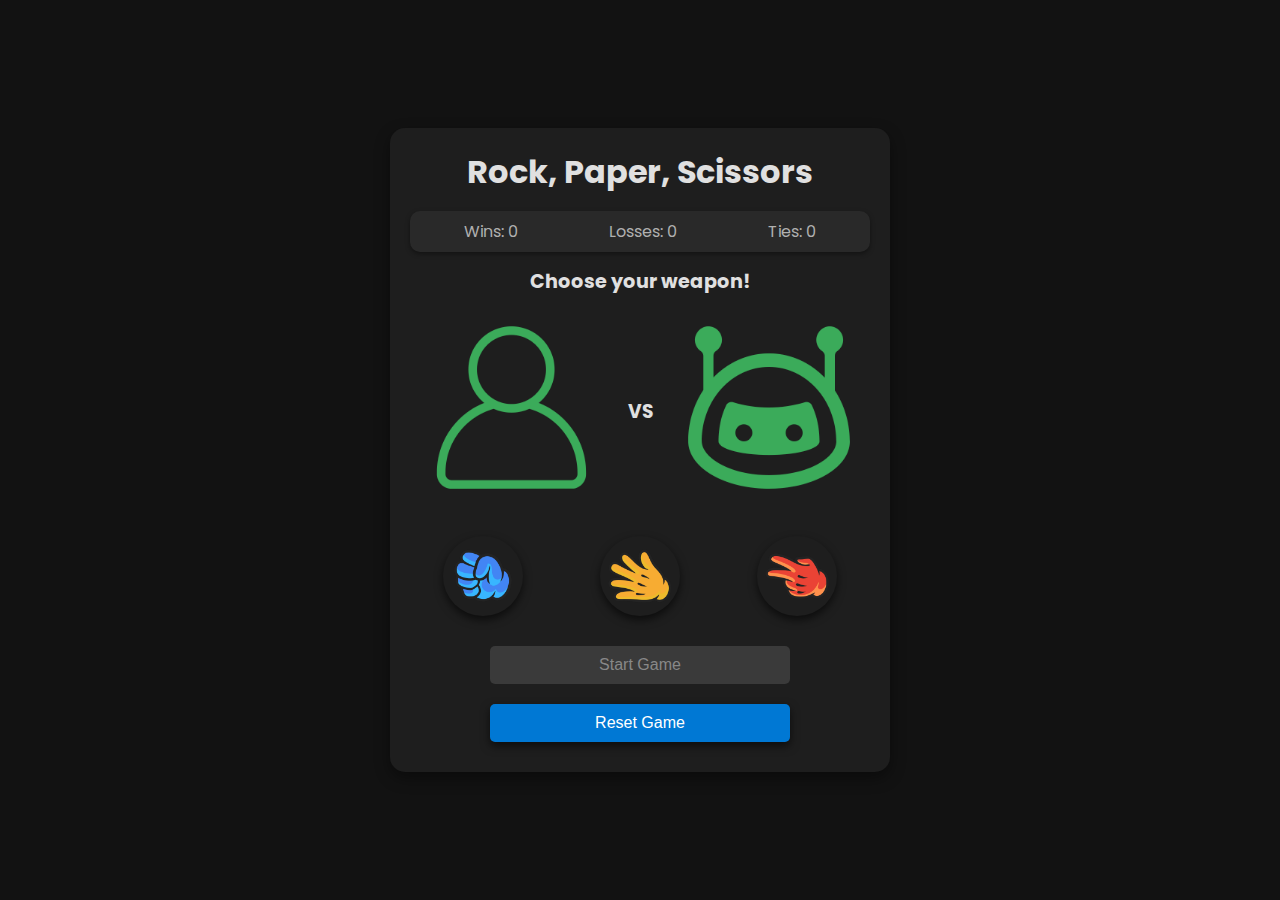
<file: Project/index.html>
<!DOCTYPE html>
<html lang="en">
<head>
    <meta charset="UTF-8">
    <meta name="viewport" content="width=device-width, initial-scale=1.0">
    <title>Rock Paper Scissors Game</title>
    <link rel="stylesheet" href="styles.css">
    <link href="https://fonts.googleapis.com/css2?family=Poppins:wght@300;500;700&display=swap" rel="stylesheet">
</head>
<body>
    <div class="game-container">
        <h1>Rock, Paper, Scissors</h1>
        
        <!-- Scoreboard -->
        <div class="scoreboard">
            <p>Wins: <span id="wins">0</span></p>
            <p>Losses: <span id="losses">0</span></p>
            <p>Ties: <span id="ties">0</span></p>
        </div>

        <!-- Display Choices with Circles -->
        <div class="game-result">
            <h2 id="result">Choose your weapon!</h2>
            <div class="weapon-used-container">
                <div class="userChoice" id="userChoice">
                    <img src="./assets/images/icon-user.png" alt="user" class="choice--img">
                </div>
                <h3>VS</h3>
                <div class="computerChoice" id="computerChoice">
                    <img src="./assets/images/icon-computer.png" alt="computer" class="choice--img">
                </div>
            </div>
        </div>

        <!-- User's Choice -->
        <div class="choices">
            <div class="choice" id="rock">
                <img src="./assets/images/icon-rock.png" alt="Rock" class="choice--img">
            </div>
            <div class="choice" id="paper">
                <img src="./assets/images/icon-paper.png" alt="Paper" class="choice--img">
            </div>
            <div class="choice" id="scissors">
                <img src="./assets/images/icon-scissors.png" alt="Scissors" class="choice--img">
            </div>
        </div>

        <!-- Start Button -->
        <button id="startButton" disabled>Start Game</button>
        <button id="resetButton">Reset Game</button>
    </div>

    <script src="app.js"></script>
</body>
</html>
</file>
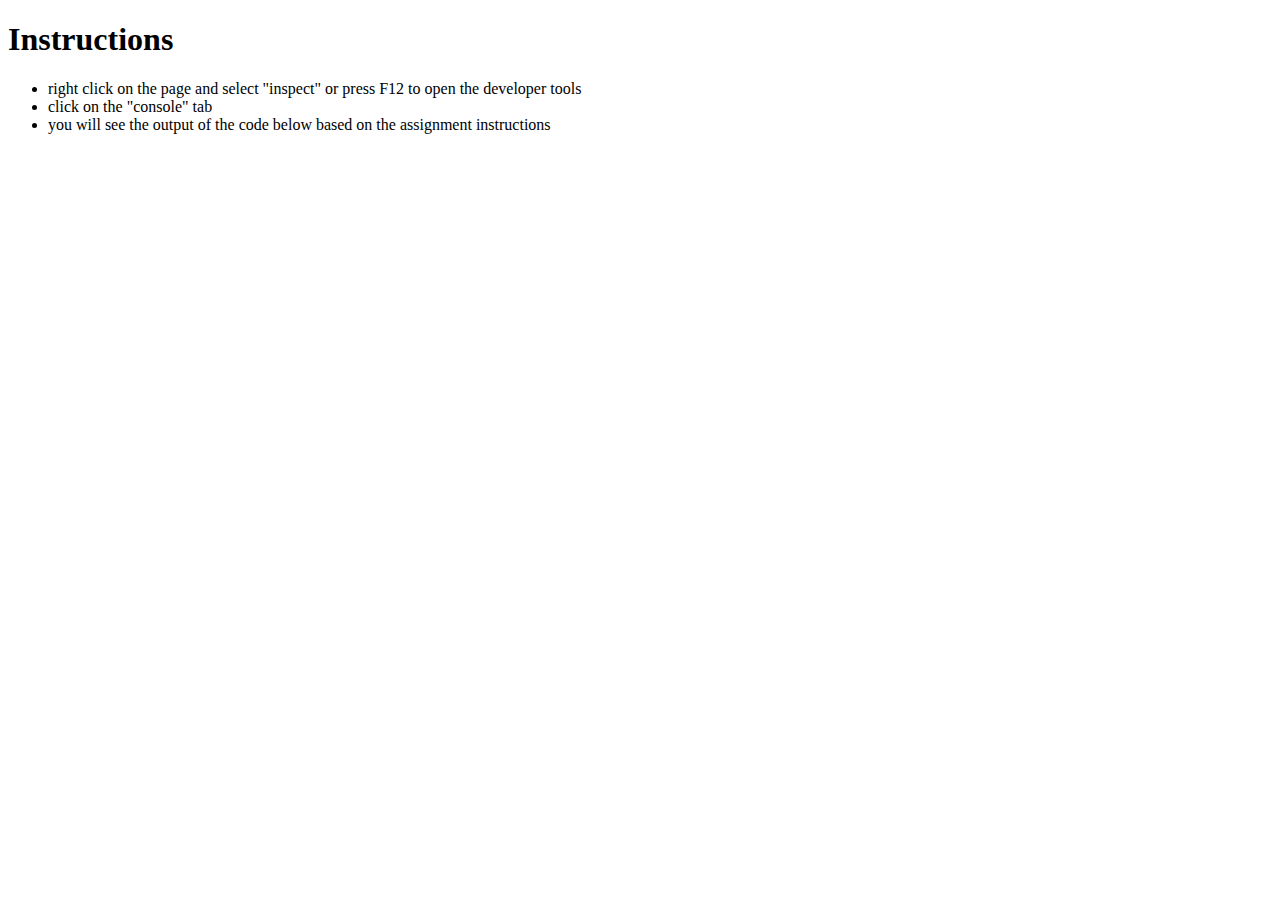
<file: Assignment-Exercises/JS-1_Variable_Types/index.html>
<!DOCTYPE html>
<html lang="en">
<head>
    <meta charset="UTF-8">
    <meta name="viewport" content="width=device-width, initial-scale=1.0">
    <title>JS-1</title>
</head>
<body>
    <h1>Instructions</h1>
    <ul>
        <li>
            right click on the page and select "inspect" or press F12 to open the developer tools
        </li>
        <li>
            click on the "console" tab
        </li>
        <li>
            you will see the output of the code below based on the assignment instructions
        </li>
    </ul>
    <script src="script.js"></script>
</body>
</html>
</file>
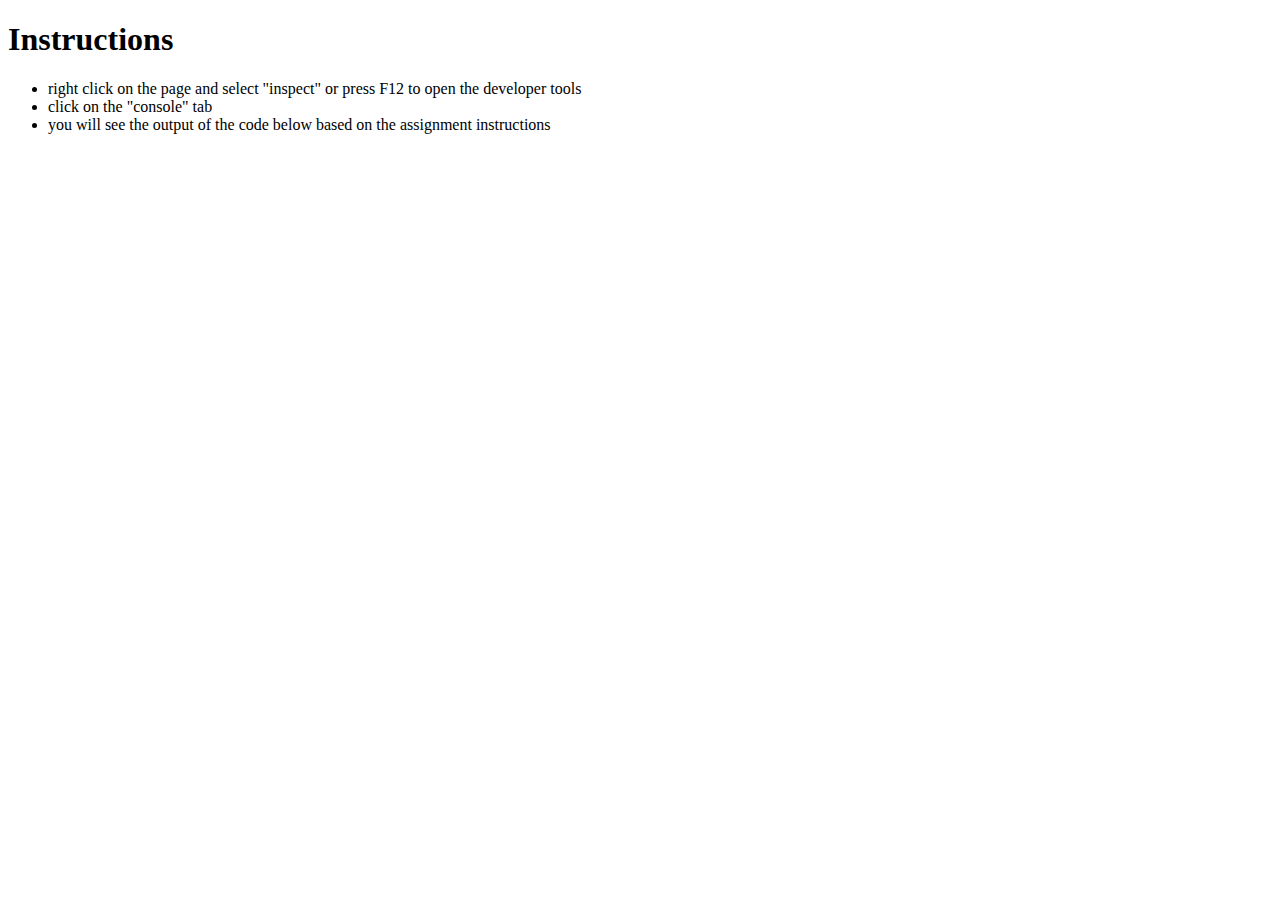
<file: Assignment-Exercises/JS-2_Functions_and_Scope/index.html>
<!DOCTYPE html>
<html lang="en">
<head>
    <meta charset="UTF-8">
    <meta name="viewport" content="width=device-width, initial-scale=1.0">
    <title>JS-2</title>
</head>
<body>
    <h1>Instructions</h1>
    <ul>
        <li>
            right click on the page and select "inspect" or press F12 to open the developer tools
        </li>
        <li>
            click on the "console" tab
        </li>
        <li>
            you will see the output of the code below based on the assignment instructions
        </li>
    </ul>
    <script src="script.js"></script>
</body>
</html>
</file>
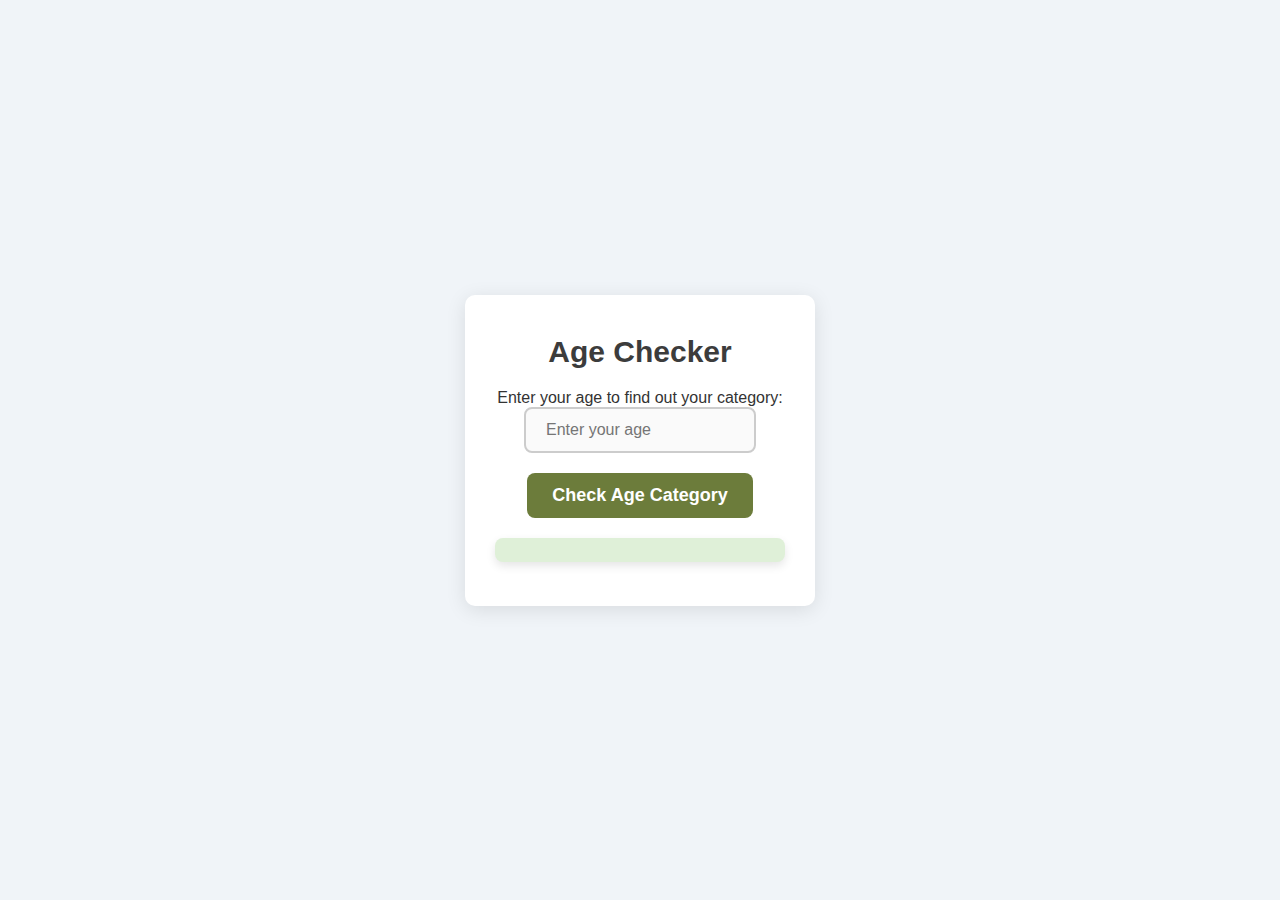
<file: Assignment-Exercises/JS-3_Conditional-Statements/index.html>
<!DOCTYPE html>
<html lang="en">
<head>
    <meta charset="UTF-8">
    <meta name="viewport" content="width=device-width, initial-scale=1.0">
    <title>JS-3</title>
    <link rel="stylesheet" href="styles.css">
</head>
<body>
    <div class="container">
        <h1>Age Checker</h1>
        <p>Enter your age to find out your category:</p>
        <input type="number" id="ageInput" placeholder="Enter your age" />
        <button onclick="checkAge()">Check Age Category</button>
        <p id="result"></p>
    </div>
    <script src="script.js"></script>
</body>
</html>
</file>
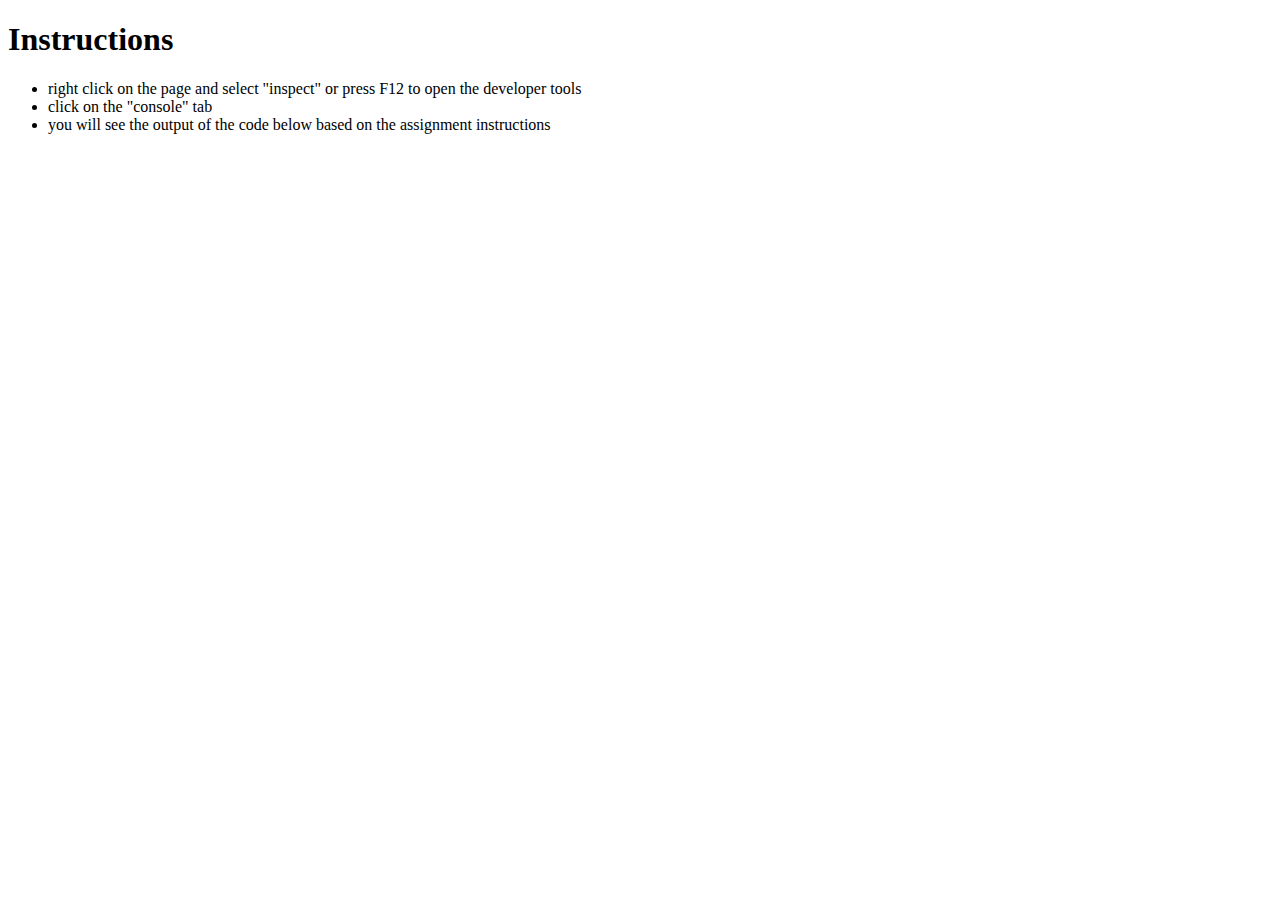
<file: Assignment-Exercises/JS-4_For-and-While-Loops/index.html>
<!DOCTYPE html>
<html lang="en">
<head>
    <meta charset="UTF-8">
    <meta name="viewport" content="width=device-width, initial-scale=1.0">
    <title>JS-4</title>
</head>
<body>
    <h1>Instructions</h1>
    <ul>
        <li>
            right click on the page and select "inspect" or press F12 to open the developer tools
        </li>
        <li>
            click on the "console" tab
        </li>
        <li>
            you will see the output of the code below based on the assignment instructions
        </li>
    </ul>
    <script src="script.js"></script>
</body>
</html>
</file>
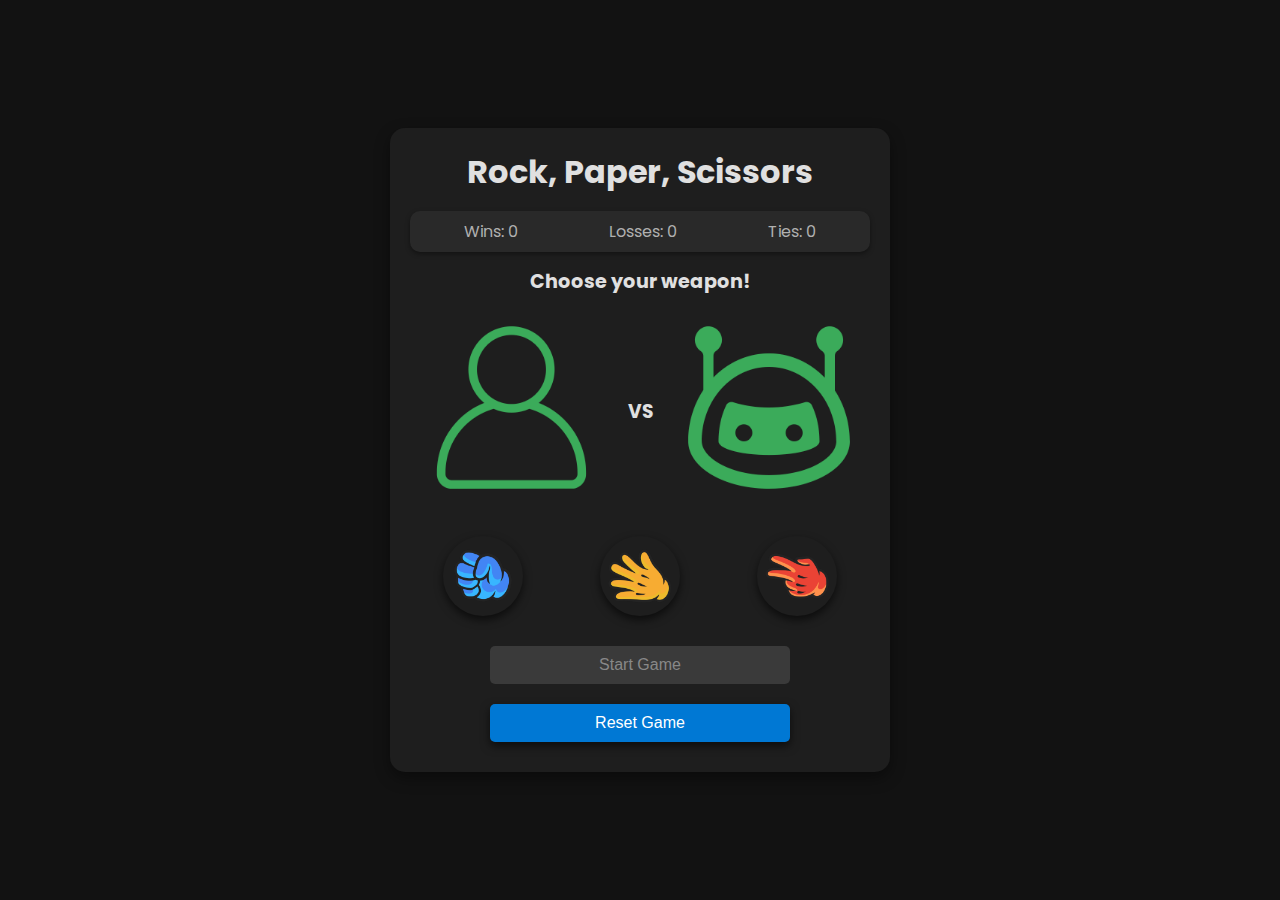
<file: DONE/JS Project/index.html>
<!DOCTYPE html>
<html lang="en">
  <head>
    <meta charset="UTF-8" />
    <meta name="viewport" content="width=device-width, initial-scale=1.0" />
    <title>Rock Paper Scissors Game</title>
    <link rel="stylesheet" href="styles.css" />
    <link
      href="https://fonts.googleapis.com/css2?family=Poppins:wght@300;500;700&display=swap"
      rel="stylesheet"
    />
  </head>
  <body>
    <div class="game-container">
      <h1>Rock, Paper, Scissors</h1>

      <div class="scoreboard">
        <p>Wins: <span id="wins">0</span></p>
        <p>Losses: <span id="losses">0</span></p>
        <p>Ties: <span id="ties">0</span></p>
      </div>

      <div class="game-result">
        <h2 id="result">Choose your weapon!</h2>
        <div class="weapon-used-container">
          <div class="userChoice" id="userChoice">
            <img src="assets/icon-user.png" alt="user" class="choice--img" />
          </div>
          <h3>VS</h3>
          <div class="computerChoice" id="computerChoice">
            <img
              src="assets/icon-computer.png"
              alt="computer"
              class="choice--img"
            />
          </div>
        </div>
      </div>

      <div class="choices">
        <div class="choice" id="rock">
          <img src="assets/icon-rock.png" alt="Rock" class="choice--img" />
        </div>
        <div class="choice" id="paper">
          <img src="assets/icon-paper.png" alt="Paper" class="choice--img" />
        </div>
        <div class="choice" id="scissors">
          <img
            src="assets/icon-scissors.png"
            alt="Scissors"
            class="choice--img"
          />
        </div>
      </div>

      <button id="startButton" disabled>Start Game</button>
      <button id="resetButton">Reset Game</button>
    </div>

    <script src="app.js"></script>
  </body>
</html>
</file>
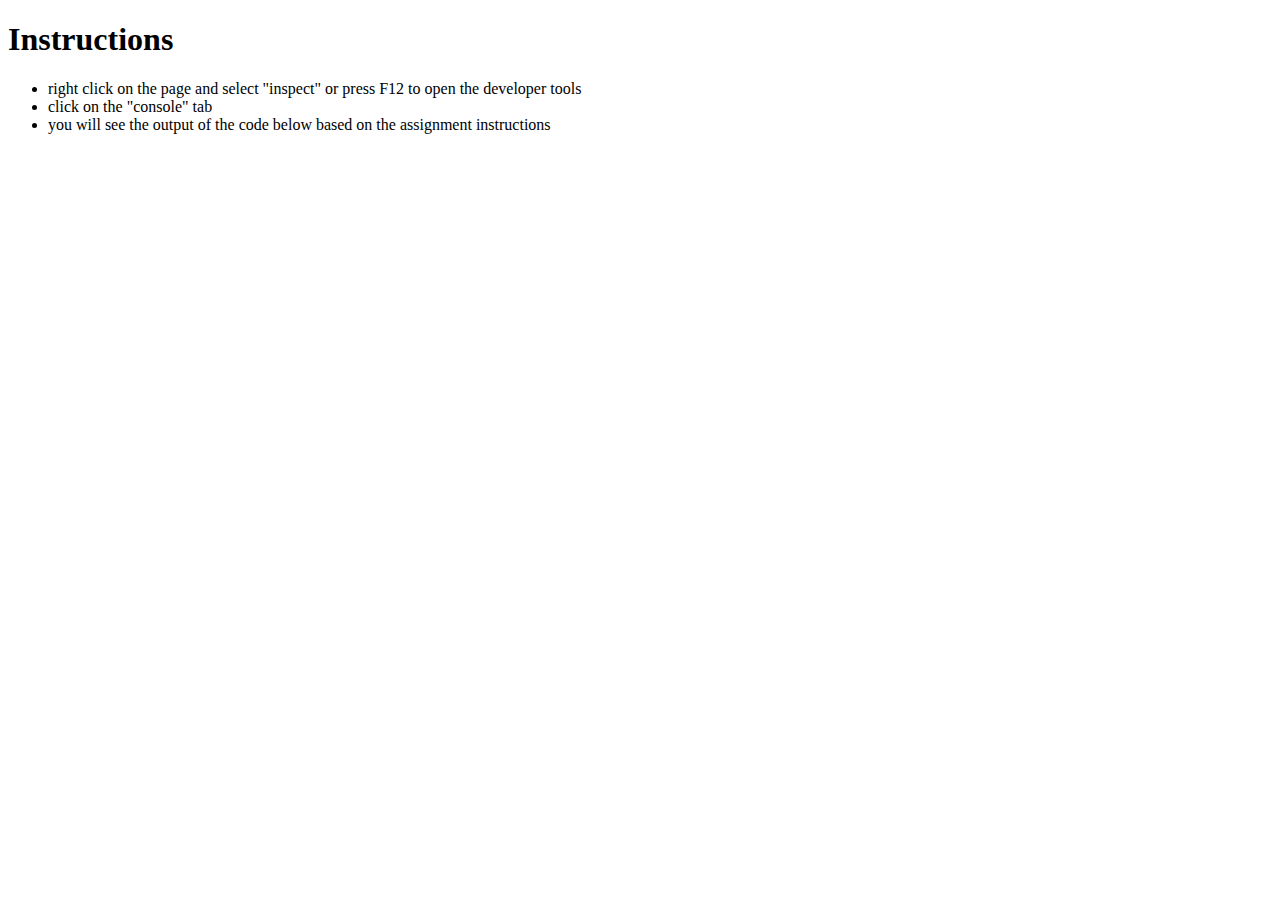
<file: DONE/JS-1/index.html>
<!DOCTYPE html>
<html lang="en">
  <head>
    <meta charset="UTF-8" />
    <meta name="viewport" content="width=device-width, initial-scale=1.0" />
    <title>JS-1</title>
  </head>
  <body>
    <h1>Instructions</h1>
    <ul>
      <li>
        right click on the page and select "inspect" or press F12 to open the
        developer tools
      </li>
      <li>click on the "console" tab</li>
      <li>
        you will see the output of the code below based on the assignment
        instructions
      </li>
    </ul>
    <script src="script.js"></script>
  </body>
</html>
</file>
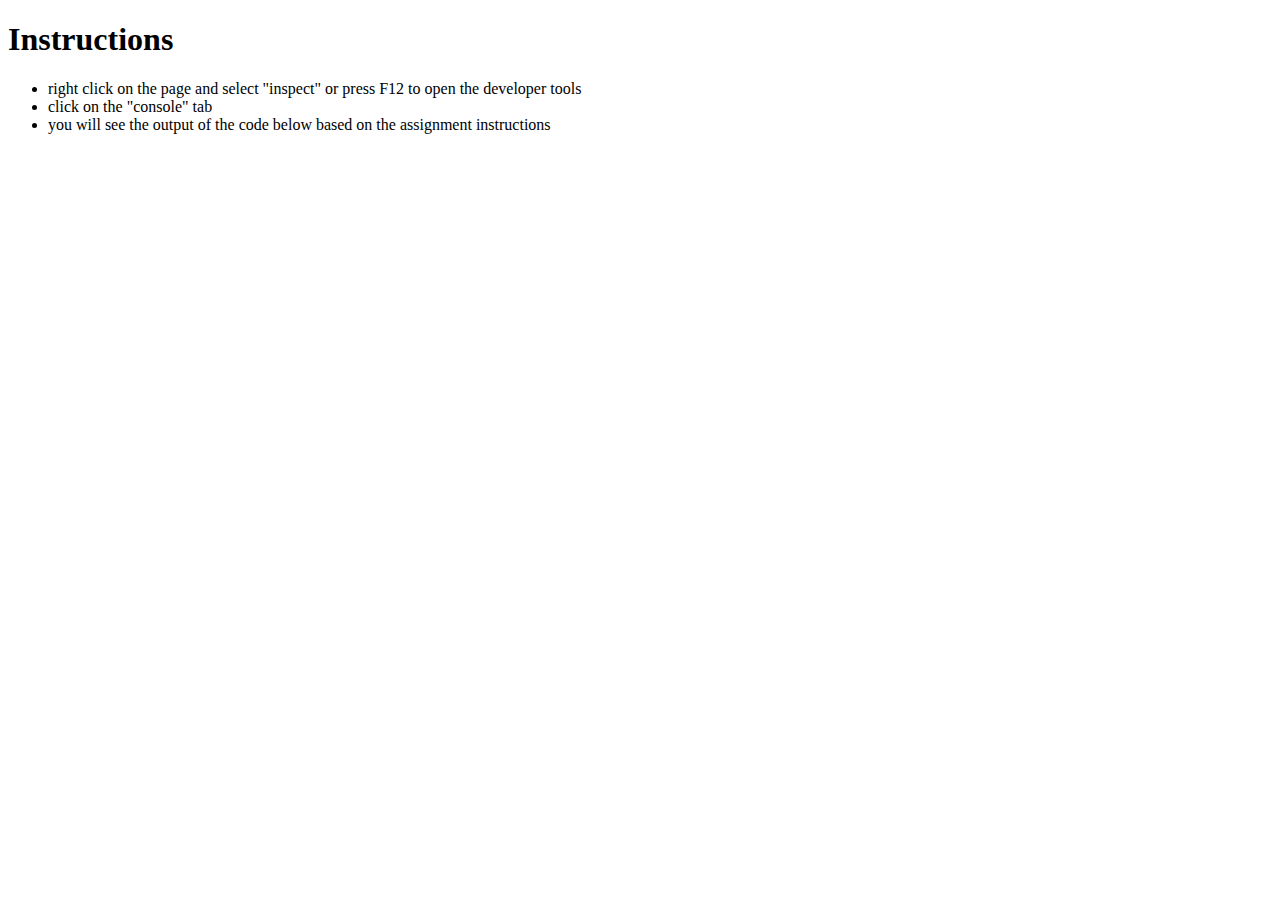
<file: DONE/JS-2/index.html>
<!DOCTYPE html>
<html lang="en">
  <head>
    <meta charset="UTF-8" />
    <meta name="viewport" content="width=device-width, initial-scale=1.0" />
    <title>JS-2</title>
  </head>
  <body>
    <h1>Instructions</h1>
    <ul>
      <li>
        right click on the page and select "inspect" or press F12 to open the
        developer tools
      </li>
      <li>click on the "console" tab</li>
      <li>
        you will see the output of the code below based on the assignment
        instructions
      </li>
    </ul>
    <script src="script.js"></script>
  </body>
</html>
</file>
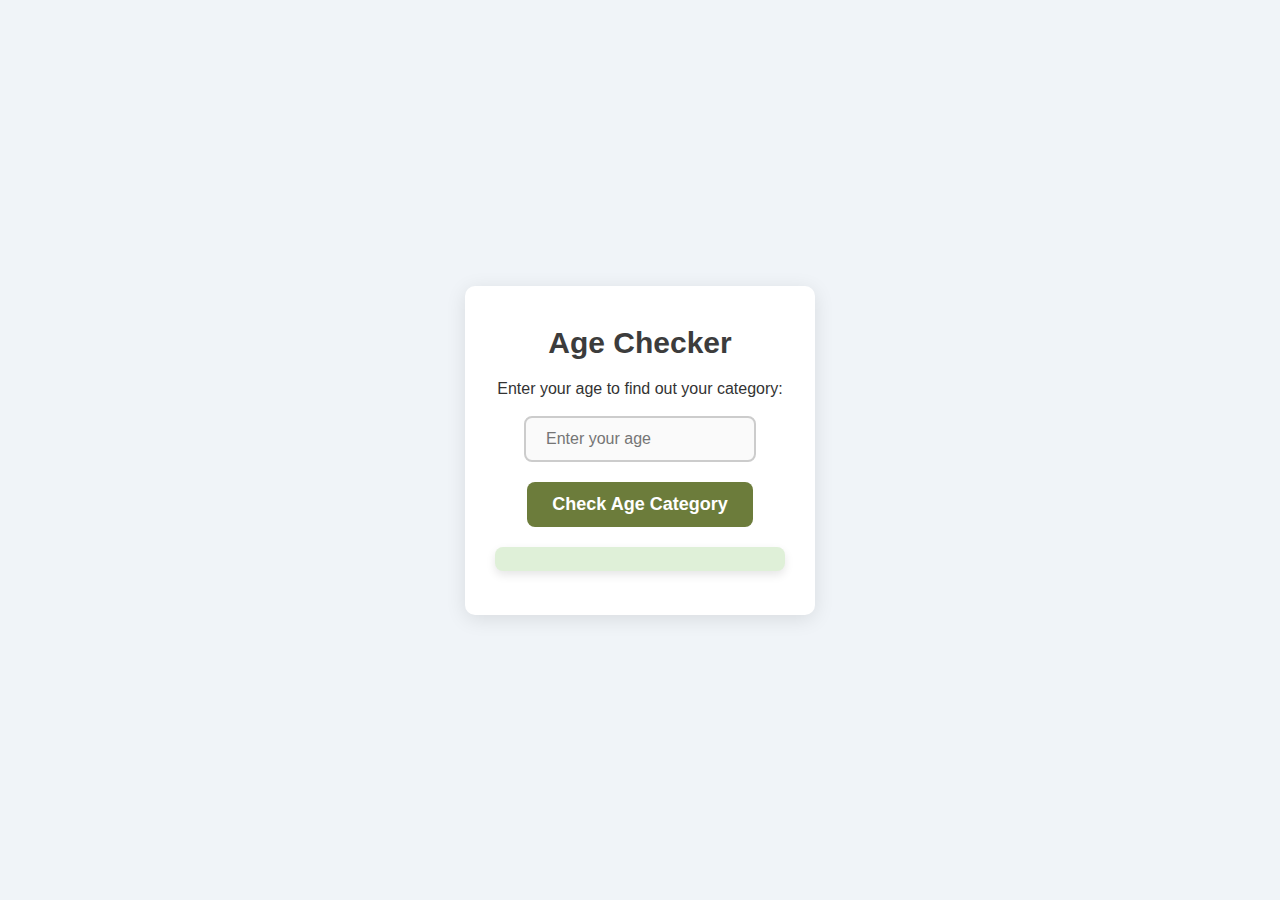
<file: DONE/JS-3/index.html>
<!DOCTYPE html>
<html lang="en">
  <head>
    <meta charset="UTF-8" />
    <meta name="viewport" content="width=device-width, initial-scale=1.0" />
    <title>JS-3</title>
    <link rel="stylesheet" href="styles.css" />
  </head>
  <body>
    <div class="container">
      <h1>Age Checker</h1>
      <p>Enter your age to find out your category:</p>
      <br />
      <input type="number" id="ageInput" placeholder="Enter your age" />
      <button onclick="checkAge()">Check Age Category</button>
      <p id="result"></p>
    </div>
    <script src="script.js"></script>
  </body>
</html>
</file>
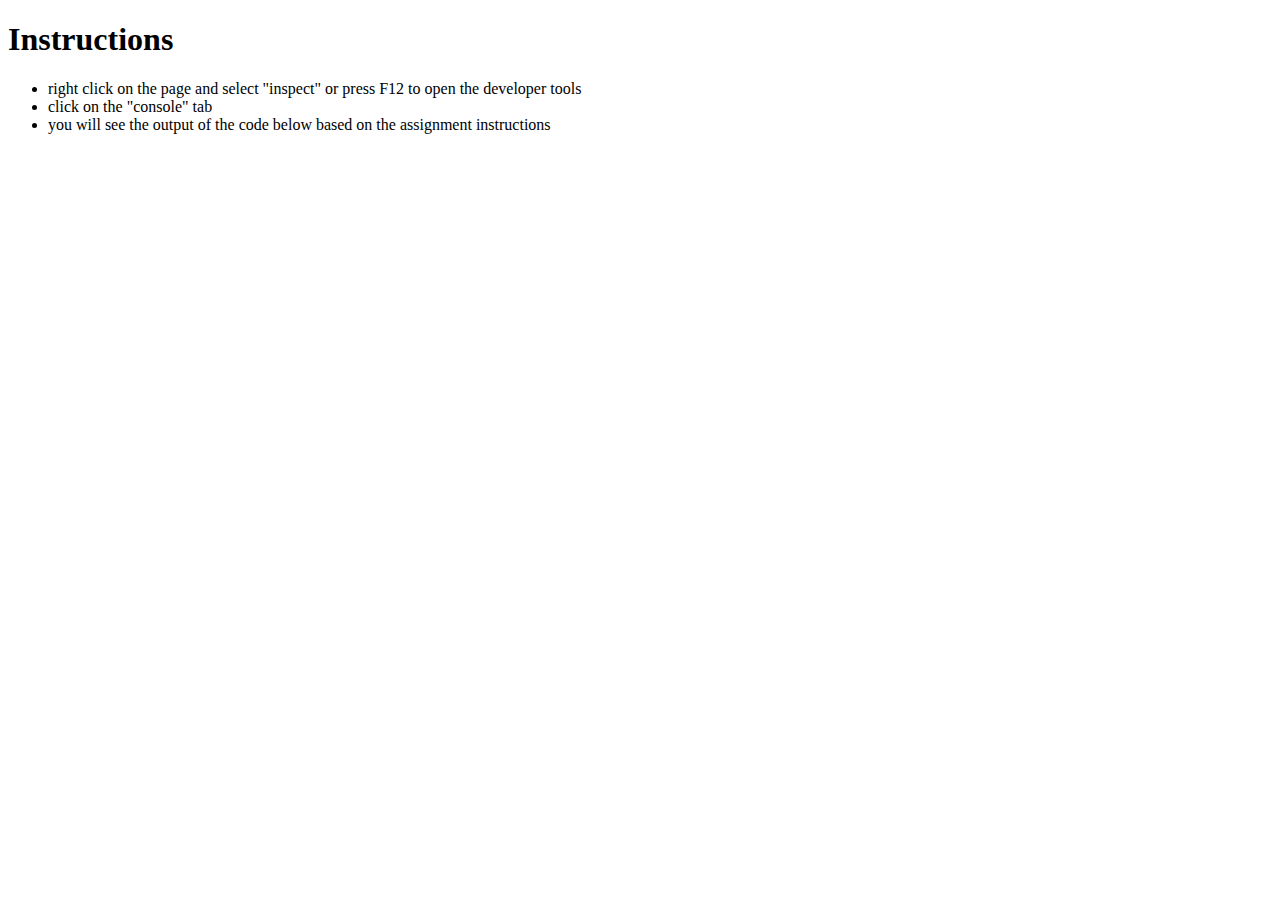
<file: DONE/JS-4/index.html>
<!DOCTYPE html>
<html lang="en">
  <head>
    <meta charset="UTF-8" />
    <meta name="viewport" content="width=device-width, initial-scale=1.0" />
    <title>JS-4</title>
  </head>
  <body>
    <h1>Instructions</h1>
    <ul>
      <li>
        right click on the page and select "inspect" or press F12 to open the
        developer tools
      </li>
      <li>click on the "console" tab</li>
      <li>
        you will see the output of the code below based on the assignment
        instructions
      </li>
    </ul>
    <script src="script.js"></script>
  </body>
</html>
</file>
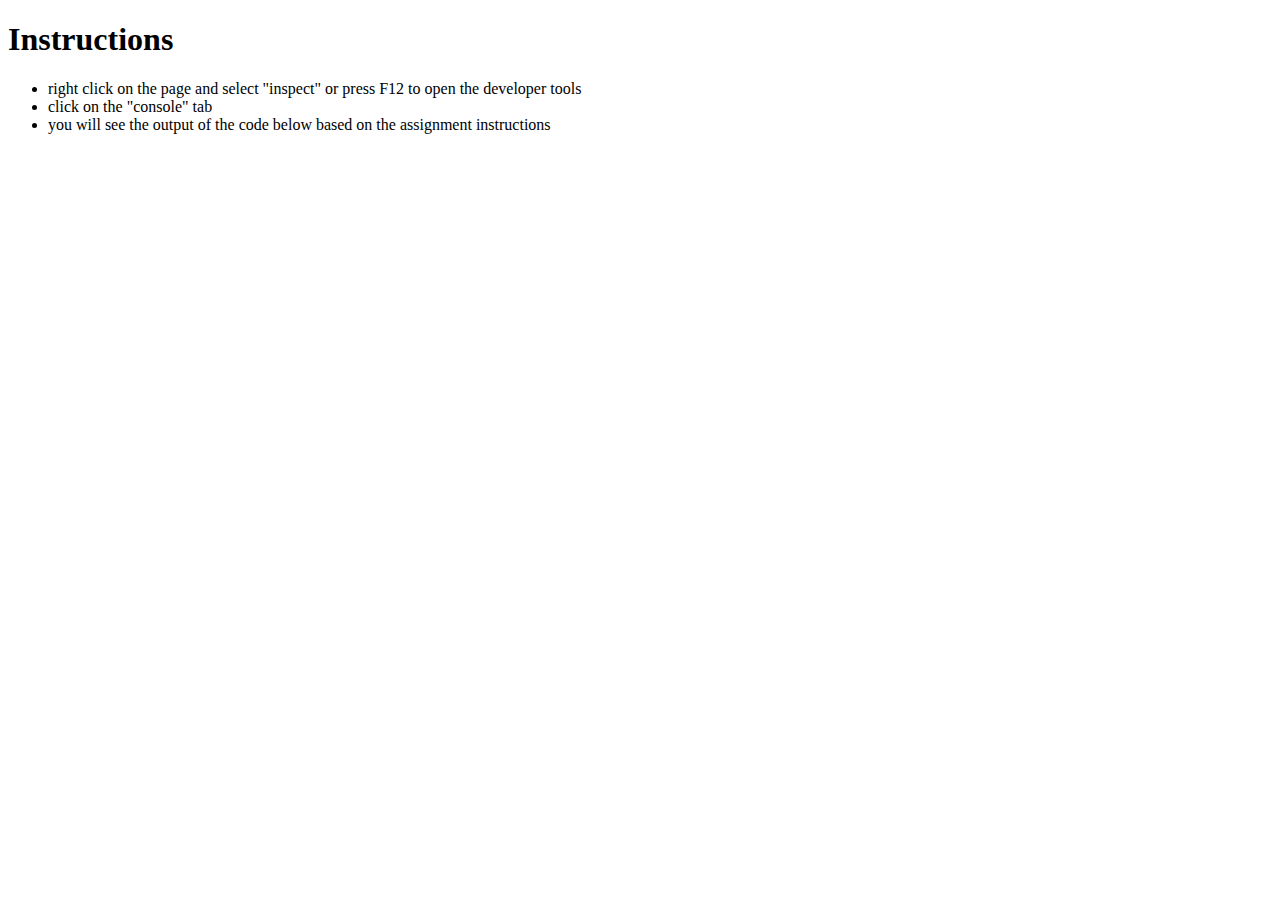
<file: DONE/JS-5/index.html>
<!DOCTYPE html>
<html lang="en">
  <head>
    <meta charset="UTF-8" />
    <meta name="viewport" content="width=device-width, initial-scale=1.0" />
    <title>JS-5</title>
  </head>
  <body>
    <h1>Instructions</h1>
    <ul>
      <li>
        right click on the page and select "inspect" or press F12 to open the
        developer tools
      </li>
      <li>click on the "console" tab</li>
      <li>
        you will see the output of the code below based on the assignment
        instructions
      </li>
    </ul>
    <script src="script.js"></script>
  </body>
</html>
</file>
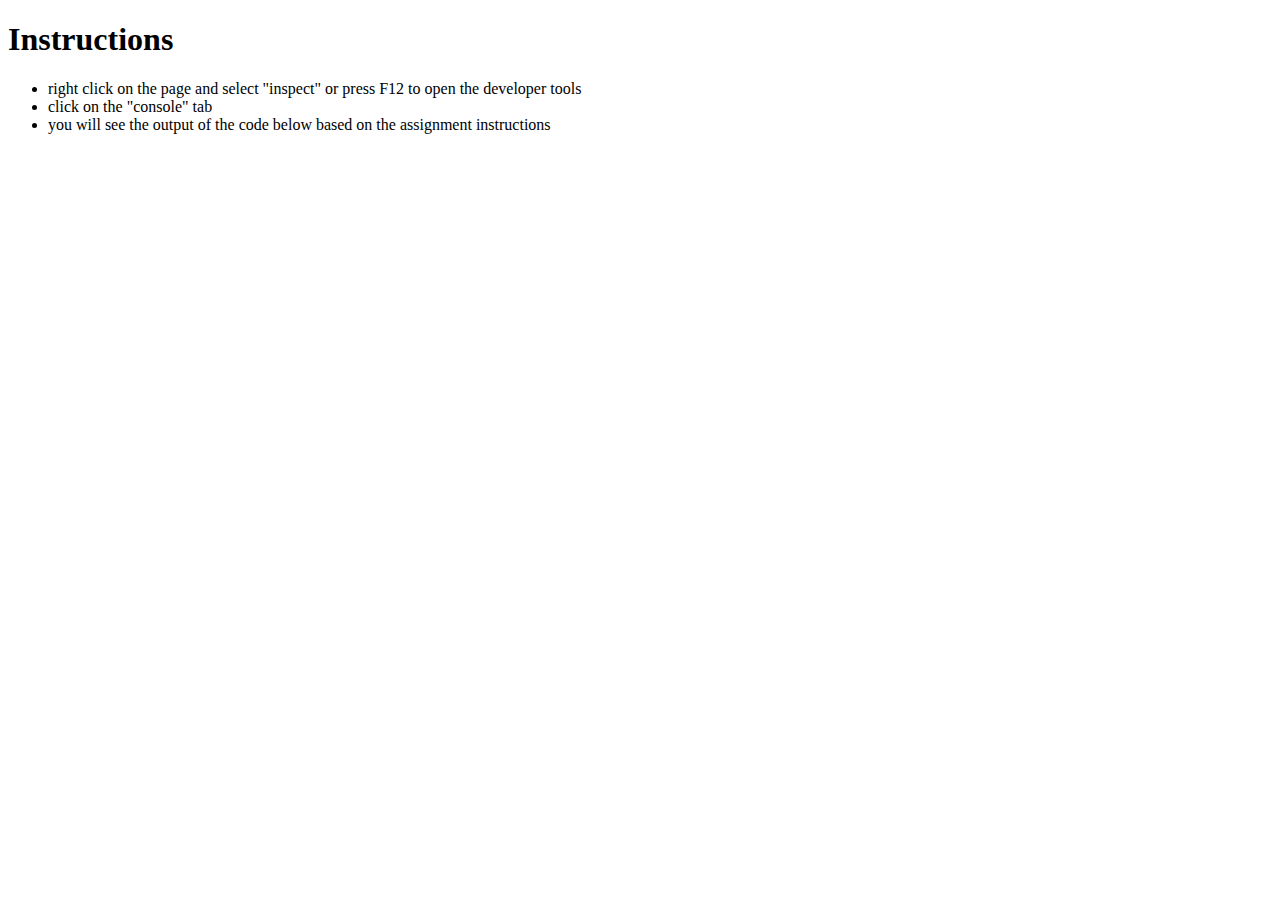
<file: DONE/JS-6/index.html>
<!DOCTYPE html>
<html lang="en">
  <head>
    <meta charset="UTF-8" />
    <meta name="viewport" content="width=device-width, initial-scale=1.0" />
    <title>JS-6</title>
  </head>
  <body>
    <h1>Instructions</h1>
    <ul>
      <li>
        right click on the page and select "inspect" or press F12 to open the
        developer tools
      </li>
      <li>click on the "console" tab</li>
      <li>
        you will see the output of the code below based on the assignment
        instructions
      </li>
    </ul>
    <script src="script.js"></script>
  </body>
</html>
</file>
<file: Assignment-Exercises/JS-3_Conditional-Statements/styles.css>
* {
    margin: 0;
    padding: 0;
    box-sizing: border-box;
    font-family: 'Arial', sans-serif;
}

/* body styling */
body {
    background-color: #f0f4f8; 
    display: flex;
    justify-content: center;
    align-items: center;
    height: 100vh;
    color: #333;
}

/* container styling */
.container {
    text-align: center;
    background-color: #ffffff; 
    padding: 40px 30px;
    border-radius: 10px;
    width: 350px;
    box-shadow: 0 4px 20px rgba(0, 0, 0, 0.1); 
}

/* heading styling */
h1 {
    font-size: 30px;
    margin-bottom: 20px;
    color: #3c3c3c;
    font-weight: 600;
}

/* input field styling */
input[type="number"] {
    width: 80%;
    padding: 12px 20px;
    margin-bottom: 20px;
    border: 2px solid #ccc;
    border-radius: 8px;
    font-size: 16px;
    background-color: #fafafa;
    color: #333;
    transition: all 0.3s ease;
}

input[type="number"]:focus {
    outline: none;
    border-color: #6c7c3b; 
    background-color: #e7e7e7;
}

/* button */
button {
    padding: 12px 25px;
    background-color: #6c7c3b; 
    border: none;
    border-radius: 8px;
    font-size: 18px;
    cursor: pointer;
    transition: all 0.3s ease;
    color: white;
    font-weight: 600;
}

button:hover {
    background-color: #5b6b34;
    transform: translateY(-2px);
}

button:active {
    transform: translateY(2px);
}

/* result */
#result {
    font-size: 18px;
    margin-top: 20px;
    font-weight: 600;
    padding: 12px 20px;
    border-radius: 8px;
    background-color: #dff0d8; 
    color: #3c763d;
    display: inline-block;
    width: 100%;
    box-shadow: 0 4px 10px rgba(0, 0, 0, 0.1);
}

#result.error {
    background-color: #f2dede;
    color: #a94442;
}
</file>
<file: DONE/JS Project/styles.css>
* {
  margin: 0;
  padding: 0;
  box-sizing: border-box;
}

body {
  font-family: "Poppins", sans-serif;
  background: #121212;
  color: #e0e0e0;
  display: flex;
  justify-content: center;
  align-items: center;
  height: 100vh;
  padding: 0 10px;
}

.game-container {
  text-align: center;
  background-color: #1e1e1e;
  border-radius: 15px;
  box-shadow: 0 6px 15px rgba(0, 0, 0, 0.4);
  padding: 20px;
  width: 90%;
  max-width: 500px;
}

h1 {
  font-size: 2rem;
  margin-bottom: 15px;
  color: #e0e0e0;
}

.scoreboard {
  margin-bottom: 15px;
  font-size: 1rem;
  display: flex;
  justify-content: space-around;
  background: #292929;
  padding: 8px;
  border-radius: 10px;
  box-shadow: 0 2px 5px rgba(0, 0, 0, 0.4);
}

.scoreboard p {
  margin: 0;
  color: #b0b0b0;
}

.choices {
  display: flex;
  justify-content: space-around;
  margin-bottom: 20px;
  gap: 10px;
}

.choice {
  cursor: pointer;
  transition: transform 0.3s ease;
  border-radius: 50%;
  overflow: hidden;
  box-shadow: 0 4px 8px rgba(0, 0, 0, 0.6);
  width: 80px;
  height: 80px;
}

.choice:hover {
  transform: translateY(-10px);
  box-shadow: 0 8px 16px rgba(0, 0, 0, 0.8);
}

.choice--img {
  width: 100%;
  height: 100%;
  object-fit: contain;
}

.game-result {
  display: flex;
  flex-direction: column;
  justify-content: center;
  align-items: center;
  margin-bottom: 20px;
  gap: 10px;
}

.game-result .weapon-used-container {
  display: flex;
  justify-content: space-around;
  align-items: center;
  gap: 15px;
}

.weapon-used-container .circle {
  width: 80px;
  height: 80px;
  border-radius: 50%;
  background-color: #2e2e2e;
  display: flex;
  justify-content: center;
  align-items: center;
  font-size: 1rem;
  color: #b0b0b0;
  box-shadow: inset 0 2px 4px rgba(0, 0, 0, 0.5);
}

#result {
  font-size: 1.2rem;
  font-weight: bold;
  color: #e0e0e0;
}

button {
  padding: 10px 20px;
  background-color: #0078d4;
  color: white;
  border: none;
  border-radius: 5px;
  cursor: pointer;
  font-size: 1rem;
  width: 100%;
  max-width: 300px;
  margin: 10px auto;
  box-shadow: 0 4px 10px rgba(0, 0, 0, 0.6);
  transition: background-color 0.3s ease, transform 0.3s ease;
}

button:hover {
  background-color: #005bb5;
  transform: translateY(-2px);
}

button:disabled {
  background-color: #3a3a3a;
  cursor: not-allowed;
  box-shadow: none;
  color: #888;
}

@media (max-width: 768px) {
  h1 {
    font-size: 1.8rem;
  }

  .scoreboard {
    font-size: 0.9rem;
  }

  .choices .choice {
    width: 60px;
    height: 60px;
  }

  .choice--img {
    width: 100%;
    height: 100%;
  }

  .game-result .weapon-used-container .circle {
    width: 60px;
    height: 60px;
    font-size: 0.9rem;
  }

  #result {
    font-size: 1rem;
  }
}
</file>
<file: DONE/JS-3/styles.css>
* {
  margin: 0;
  padding: 0;
  box-sizing: border-box;
  font-family: "Arial", sans-serif;
}

body {
  background-color: #f0f4f8;
  display: flex;
  justify-content: center;
  align-items: center;
  height: 100vh;
  color: #333;
}

.container {
  text-align: center;
  background-color: #ffffff;
  padding: 40px 30px;
  border-radius: 10px;
  width: 350px;
  box-shadow: 0 4px 20px rgba(0, 0, 0, 0.1);
}

h1 {
  font-size: 30px;
  margin-bottom: 20px;
  color: #3c3c3c;
  font-weight: 600;
}

input[type="number"] {
  width: 80%;
  padding: 12px 20px;
  margin-bottom: 20px;
  border: 2px solid #ccc;
  border-radius: 8px;
  font-size: 16px;
  background-color: #fafafa;
  color: #333;
  transition: all 0.3s ease;
}

input[type="number"]:focus {
  outline: none;
  border-color: #6c7c3b;
  background-color: #e7e7e7;
}

button {
  padding: 12px 25px;
  background-color: #6c7c3b;
  border: none;
  border-radius: 8px;
  font-size: 18px;
  cursor: pointer;
  transition: all 0.3s ease;
  color: white;
  font-weight: 600;
}

button:hover {
  background-color: #5b6b34;
  transform: translateY(-2px);
}

button:active {
  transform: translateY(2px);
}

#result {
  font-size: 18px;
  margin-top: 20px;
  font-weight: 600;
  padding: 12px 20px;
  border-radius: 8px;
  background-color: #dff0d8;
  color: #3c763d;
  display: inline-block;
  width: 100%;
  box-shadow: 0 4px 10px rgba(0, 0, 0, 0.1);
}

#result.error {
  background-color: #f2dede;
  color: #a94442;
}
</file>
<file: Project/styles.css>
/* General Reset */
* {
    margin: 0;
    padding: 0;
    box-sizing: border-box;
}

/* Body and Container */
body {
    font-family: 'Poppins', sans-serif;
    background: #121212; /* Dark background */
    color: #e0e0e0; /* Light text */
    display: flex;
    justify-content: center;
    align-items: center;
    height: 100vh;
    padding: 0 10px;
}

.game-container {
    text-align: center;
    background-color: #1e1e1e;
    border-radius: 15px;
    box-shadow: 0 6px 15px rgba(0, 0, 0, 0.4);
    padding: 20px;
    width: 90%;
    max-width: 500px;
}

h1 {
    font-size: 2rem; /* Adjust font size */
    margin-bottom: 15px;
    color: #e0e0e0;
}

.scoreboard {
    margin-bottom: 15px;
    font-size: 1rem; /* Adjust font size */
    display: flex;
    justify-content: space-around;
    background: #292929;
    padding: 8px;
    border-radius: 10px;
    box-shadow: 0 2px 5px rgba(0, 0, 0, 0.4);
}

.scoreboard p {
    margin: 0;
    color: #b0b0b0; /* Muted text color */
}

/* Choices */
.choices {
    display: flex;
    justify-content: space-around;
    margin-bottom: 20px;
    gap: 10px; /* Add spacing between choices */
}

.choice {
    cursor: pointer;
    transition: transform 0.3s ease;
    border-radius: 50%;
    overflow: hidden;
    box-shadow: 0 4px 8px rgba(0, 0, 0, 0.6);
    width: 80px; /* Smaller size for mobile */
    height: 80px;
}

.choice:hover {
    transform: translateY(-10px);
    box-shadow: 0 8px 16px rgba(0, 0, 0, 0.8);
}

.choice--img {
    width: 100%;
    height: 100%;
    object-fit: contain;
}

/* Result Section */
.game-result {
    display: flex;
    flex-direction: column;
    justify-content: center;
    align-items: center;
    margin-bottom: 20px;
    gap: 10px; /* Reduce spacing between result elements */
}

.game-result .weapon-used-container {
    display: flex;
    justify-content: space-around; /* Horizontal layout for results */
    align-items: center;
    gap: 15px; /* Add spacing between user and computer results */
}

.weapon-used-container .circle {
    width: 80px; /* Smaller circles */
    height: 80px;
    border-radius: 50%;
    background-color: #2e2e2e;
    display: flex;
    justify-content: center;
    align-items: center;
    font-size: 1rem;
    color: #b0b0b0;
    box-shadow: inset 0 2px 4px rgba(0, 0, 0, 0.5);
}

#result {
    font-size: 1.2rem; /* Adjust font size */
    font-weight: bold;
    color: #e0e0e0;
}

/* Buttons */
button {
    padding: 10px 20px;
    background-color: #0078d4;
    color: white;
    border: none;
    border-radius: 5px;
    cursor: pointer;
    font-size: 1rem;
    width: 100%; /* Full-width buttons */
    max-width: 300px;
    margin: 10px auto;
    box-shadow: 0 4px 10px rgba(0, 0, 0, 0.6);
    transition: background-color 0.3s ease, transform 0.3s ease;
}

button:hover {
    background-color: #005bb5;
    transform: translateY(-2px);
}

button:disabled {
    background-color: #3a3a3a;
    cursor: not-allowed;
    box-shadow: none;
    color: #888;
}

/* Media Queries for Small Screens */
@media (max-width: 768px) {
    h1 {
        font-size: 1.8rem; /* Adjust font size */
    }

    .scoreboard {
        font-size: 0.9rem;
    }

    .choices .choice {
        width: 60px; /* Smaller choices for mobile */
        height: 60px;
    }

    .choice--img {
        width: 100%;
        height: 100%;
    }

    .game-result .weapon-used-container .circle {
        width: 60px; /* Smaller circles for mobile */
        height: 60px;
        font-size: 0.9rem;
    }

    #result {
        font-size: 1rem;
    }
}
</file>
